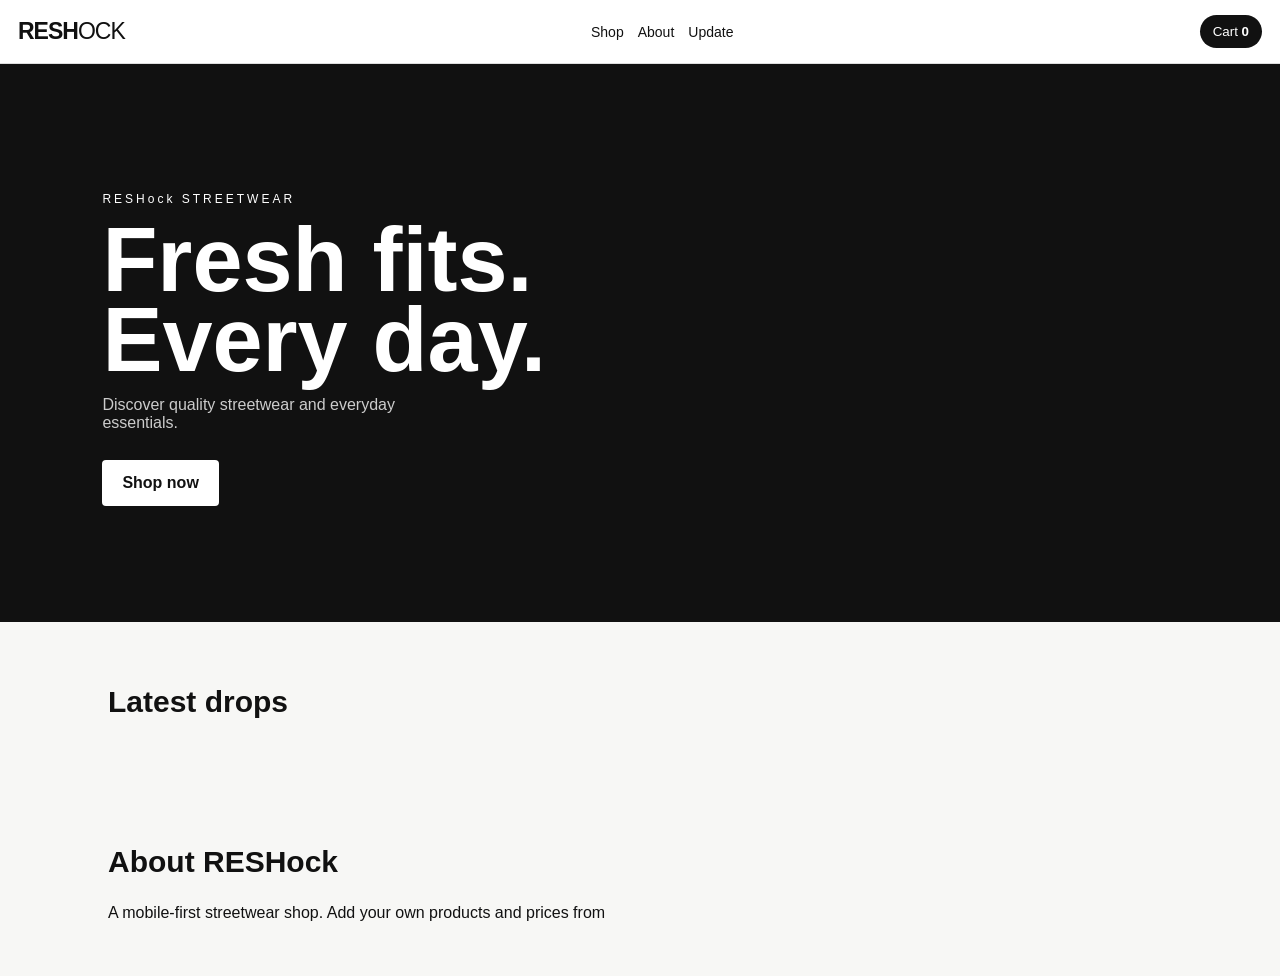
<file: index.html>
<!doctype html>
<html lang="en">
<head>
<meta charset="utf-8"><meta name="viewport" content="width=device-width,initial-scale=1">
<title>RESHock — Streetwear</title><link rel="stylesheet" href="style.css">
</head>
<body>
<header><a class="logo" href="index.html">RESH<span>OCK</span></a><nav><a href="#shop">Shop</a><a href="#about">About</a><a href="admin.html">Update</a></nav><button id="cartBtn">Cart <b id="cartCount">0</b></button></header>
<main>
<section class="hero"><div><p class="eyebrow">RESHock STREETWEAR</p><h1>Fresh fits.<br>Every day.</h1><p>Discover quality streetwear and everyday essentials.</p><a class="button" href="#shop">Shop now</a></div></section>
<section id="shop" class="shop"><div class="section-head"><h2>Latest drops</h2><div id="filters"></div></div><div id="products" class="grid"></div></section>
<section id="about" class="about"><h2>About RESHock</h2><p>A mobile-first streetwear shop. Add your own products and prices from
</file>
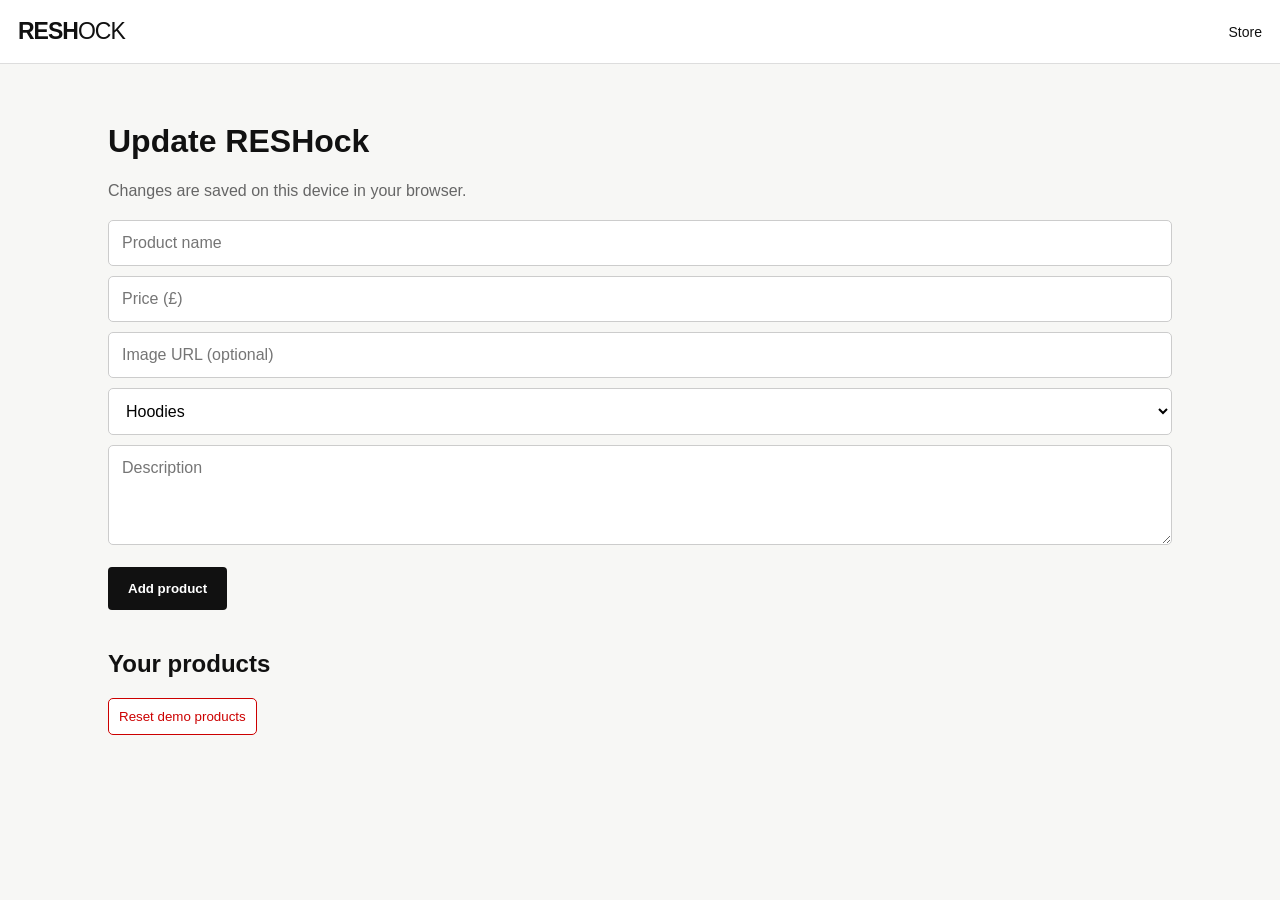
<file: admin.html>
<!doctype html>
<html lang="en"><head><meta charset="utf-8"><meta name="viewport" content="width=device-width,initial-scale=1"><title>Update — RESHock</title><link rel="stylesheet" href="style.css"></head>
<body><header><a class="logo" href="index.html">RESH<span>OCK</span></a><nav><a href="index.html">Store</a></nav></header>
<main class="admin"><h1>Update RESHock</h1><p class="muted">Changes are saved on this device in your browser.</p>
<form id="productForm"><input id="name" placeholder="Product name" required><input id="price" type="number" step="0.01" placeholder="Price (£)" required><input id="image" placeholder="Image URL (optional)"><select id="category"><option>Hoodies</option><option>Shoes</option><option>Accessories</option><option>Other</option></select><textarea id="description" placeholder="Description"></textarea><button class="button">Add product</button></form>
<h2>Your products</h2><div id="adminProducts"></div><button class="danger" onclick="resetProducts()">Reset demo products</button></main>
<script src="app.js"></script><script>showAdmin();</script></body></html>
</file>
<file: style.css>
*{box-sizing:border-box}body{margin:0;font-family:Arial,Helvetica,sans-serif;background:#f7f7f5;color:#111}header{height:64px;display:flex;align-items:center;justify-content:space-between;padding:0 18px;background:#fff;border-bottom:1px solid #ddd;position:sticky;top:0;z-index:5}.logo{font-size:23px;font-weight:900;letter-spacing:-1px;color:#111;text-decoration:none}.logo span{font-weight:400}nav{display:flex;gap:14px}nav a{color:#111;text-decoration:none;font-size:14px}header button{border:0;background:#111;color:#fff;border-radius:20px;padding:9px 13px}.hero{min-height:62vh;padding:80px 24px;display:flex;align-items:center;background:#111;color:#fff}.eyebrow{font-size:12px;letter-spacing:3px}.hero h1{font-size:clamp(48px,15vw,90px);line-height:.88;margin:15px 0}.hero p:not(.eyebrow){max-width:350px;color:#ccc}.button{display:inline-block;background:#fff;color:#111;border:0;padding:14px 20px;border-radius:4px;text-decoration:none;font-weight:700;margin-top:12px}.shop,.about,.admin{padding:38px 18px;max-width:1100px;margin:auto}.section-head{display:flex;justify-content:space-between;align-items:center}.section-head h2,.about h2{font-size:30px}.grid{display:grid;grid-template-columns:repeat(2,1fr);gap:12px}.card{background:#fff;border-radius:8px;overflow:hidden}.card img{width:100%;aspect-ratio:1;object-fit:cover;background:#ddd}.card-body{padding:12px}.card h3{margin:0 0 6px;font-size:15px}.price{font-weight:700}.card a{color:#111;text-decoration:none}.tag{font-size:11px;color:#777}.product-detail{max-width:900px;margin:auto;padding:18px}.product-detail img{width:100%;max-height:600px;object-fit:cover;border-radius:8px}.product-info{padding:20px 0}.product-info h1{font-size:34px}.drawer{position:fixed;right:-100%;top:0;width:min(390px,100%);height:100%;background:#fff;z-index:10;padding:22px;box-shadow:-5px 0 25px #0002;transition:.25s}.drawer.open{right:0}.close{float:right;border:0;background:none;font-size:32px}.cart-row{display:flex;justify-content:space-between;padding:14px 0;border-bottom:1px solid #ddd}.total{font-size:20px;font-weight:700;margin-top:20px}form{display:grid;gap:10px;margin:20px 0 40px}input,select,textarea{font:inherit;padding:13px;border:1px solid #ccc;border-radius:5px;background:#fff}textarea{min-height:100px}.admin .button{background:#111;color:#fff;width:max-content}.admin-item{background:#fff;padding:12px;margin:8px 0;display:flex;justify-content:space-between;gap:10px}.danger{padding:10px;border:1px solid #c00;background:#fff;color:#c00;border-radius:5px}.muted{color:#666}@media(min-width:700px){.grid{grid-template-columns:repeat(4,1fr)}.hero{padding-left:8vw}}\n
</file>
